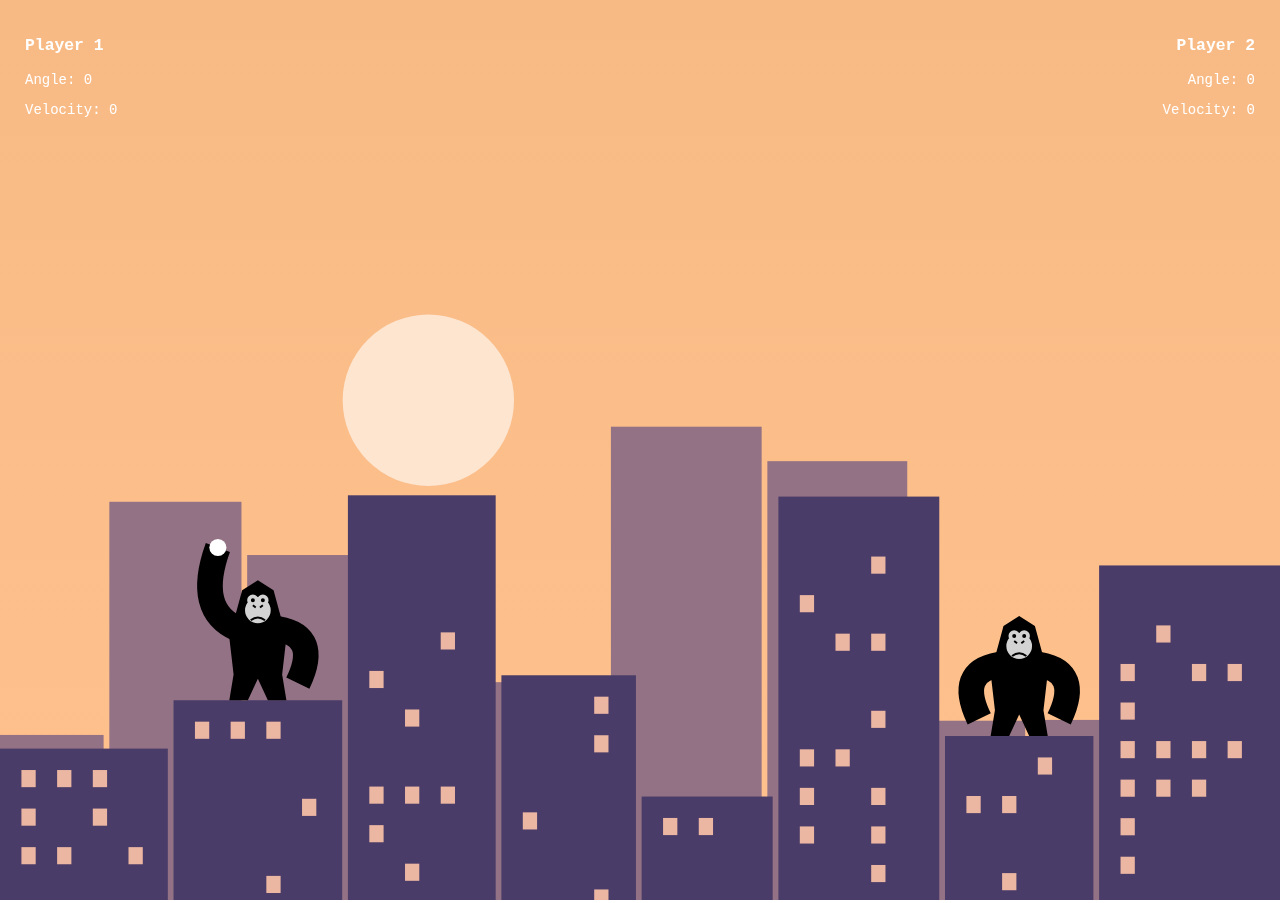
<file: Gorillas/index.html>
<!DOCTYPE html>
<html lang="en">
  <head>
    <meta charset="UTF-8" />
    <meta name="viewport" content="width=device-width, initial-scale=1.0" />
    <title>Gorillas</title>
    <link rel="stylesheet" href="style.css" />
    <script src="game.js" defer></script>
  </head>
  <body>
    <canvas id="game"></canvas>
    <div id="info-left">
      <h3>Player 1</h3>
      <p>Angle: <span class="angle">0</span></p>
      <p>Velocity: <span class="velocity">0</span></p>
    </div>
    <div id="info-right">
      <h3>Player 2</h3>
      <p>Angle: <span class="angle">0</span></p>
      <p>Velocity: <span class="velocity">0</span></p>
    </div>

    <div id="bomb-grab-area"></div>
  </body>
</html>
</file>
<file: Gorillas/style.css>
body {
  margin: 0;
  padding: 0;
  font-family: monospace;
  font-size: 14px;
  color: white;
  user-select: none;
  -webkit-user-select: none;
}

#info-left {
  position: absolute;
  top: 20px;
  left: 25px;
}

#info-right {
  position: absolute;
  top: 20px;
  right: 25px;
  text-align: right;
}

#bomb-grab-area {
  position: absolute;
  width: 30px;
  height: 30px;
  border-radius: 50%;
  background-color: transparent;
  cursor: grab;
}
</file>
